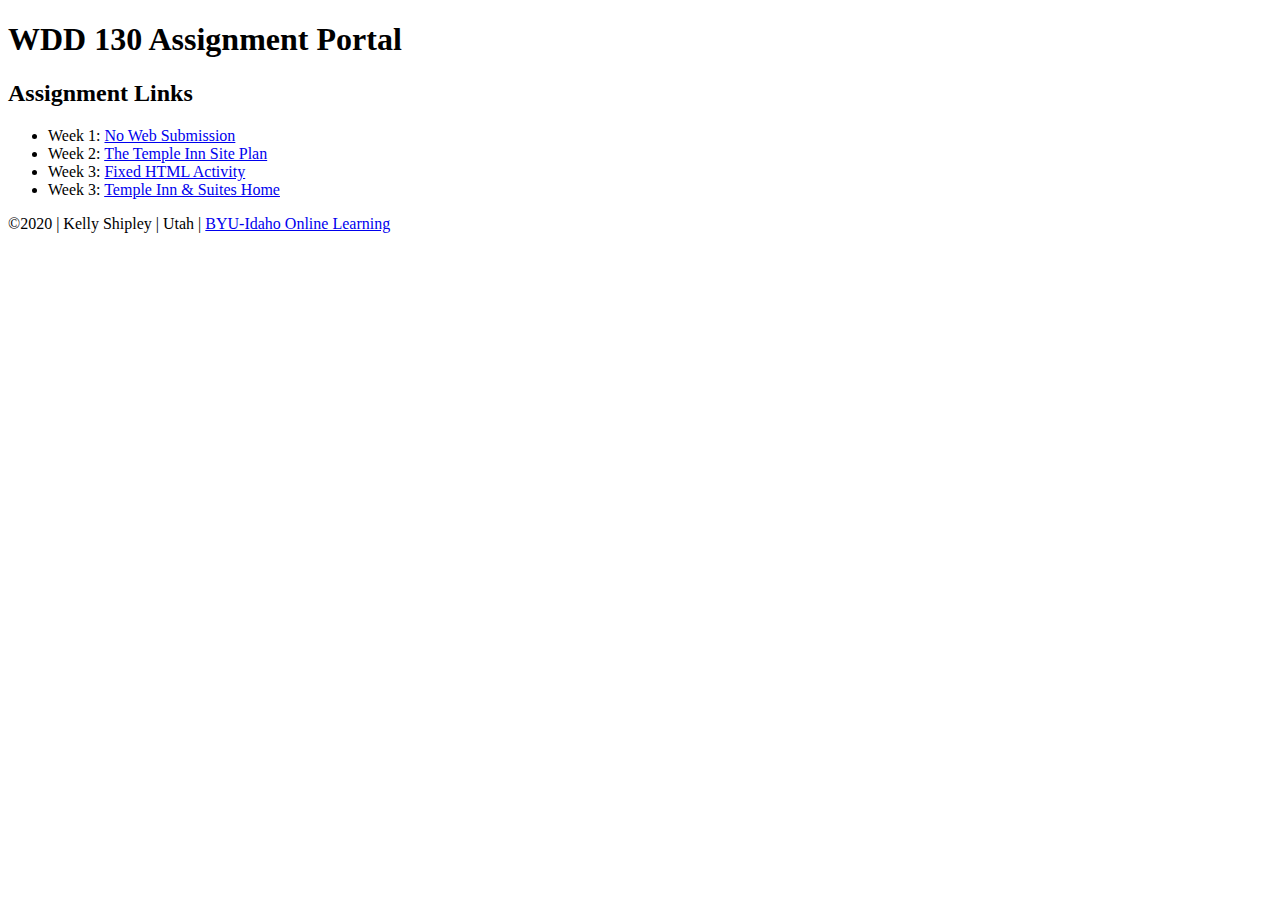
<file: index.html>
<!DOCTYPE html>
<html lang="en">
<head>
    <meta charset="UTF-8">
    <meta name="viewport" content="width=device-width, initial-scale=1.0">
    <title>Kelly Shipley | WDD 130 Assignment Portal</title>
</head>
<body>
    <header>
        <h1>WDD 130 Assignment Portal</h1>
    </header>
    <main>
        <h2>Assignment Links</h2>
        <ul>
            <li>Week 1: <a href="#">No Web Submission</a></li>
            <li>Week 2: <a href="site-plan.html">The Temple Inn Site Plan</a></li>
            <li>Week 3: <a href="fixedhtml.html">Fixed HTML Activity</a></li>
            <li>Week 3: <a href="project/">Temple Inn & Suites Home</a></li>
        </ul>
    </main>
    <footer>
        &copy;2020 | Kelly Shipley | Utah | <a href="https://www.byui.edu/online"
            target="_blank">BYU-Idaho Online Learning</a>
    </footer>
</body>
</html>
</file>
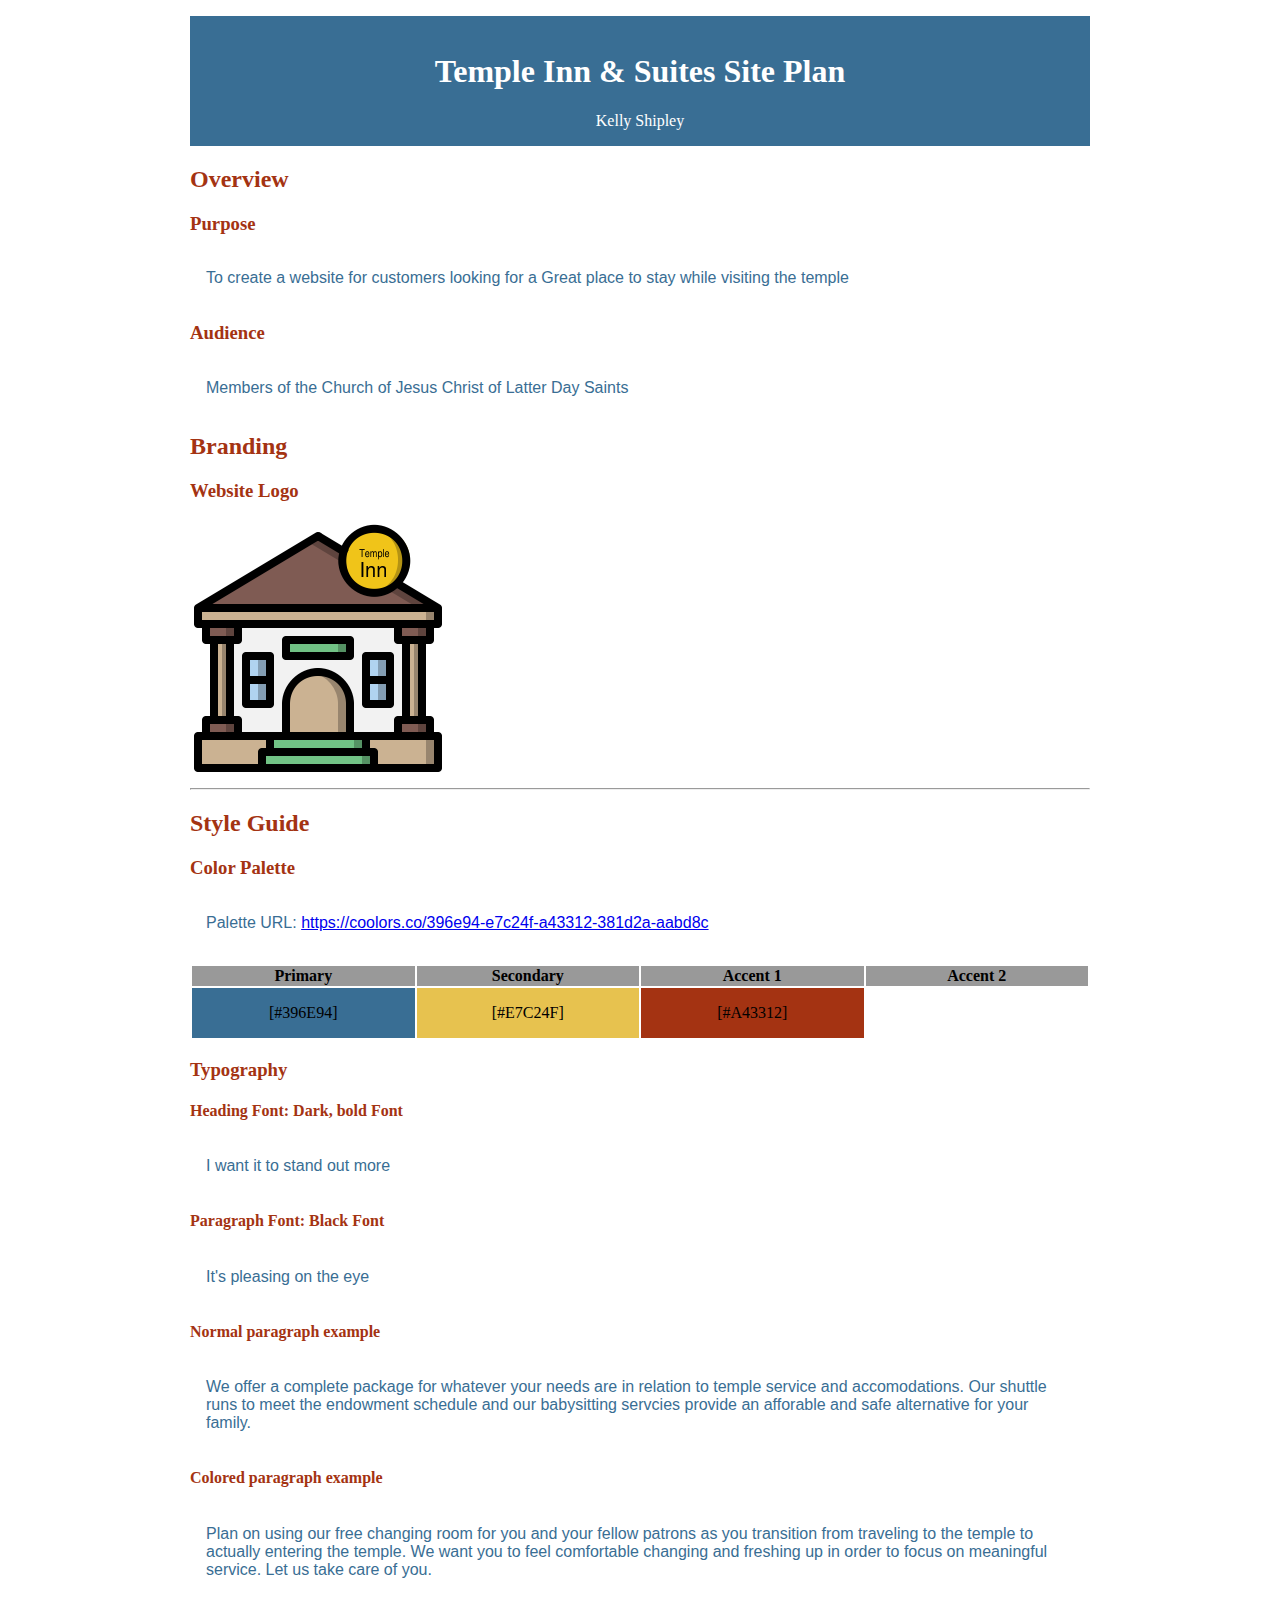
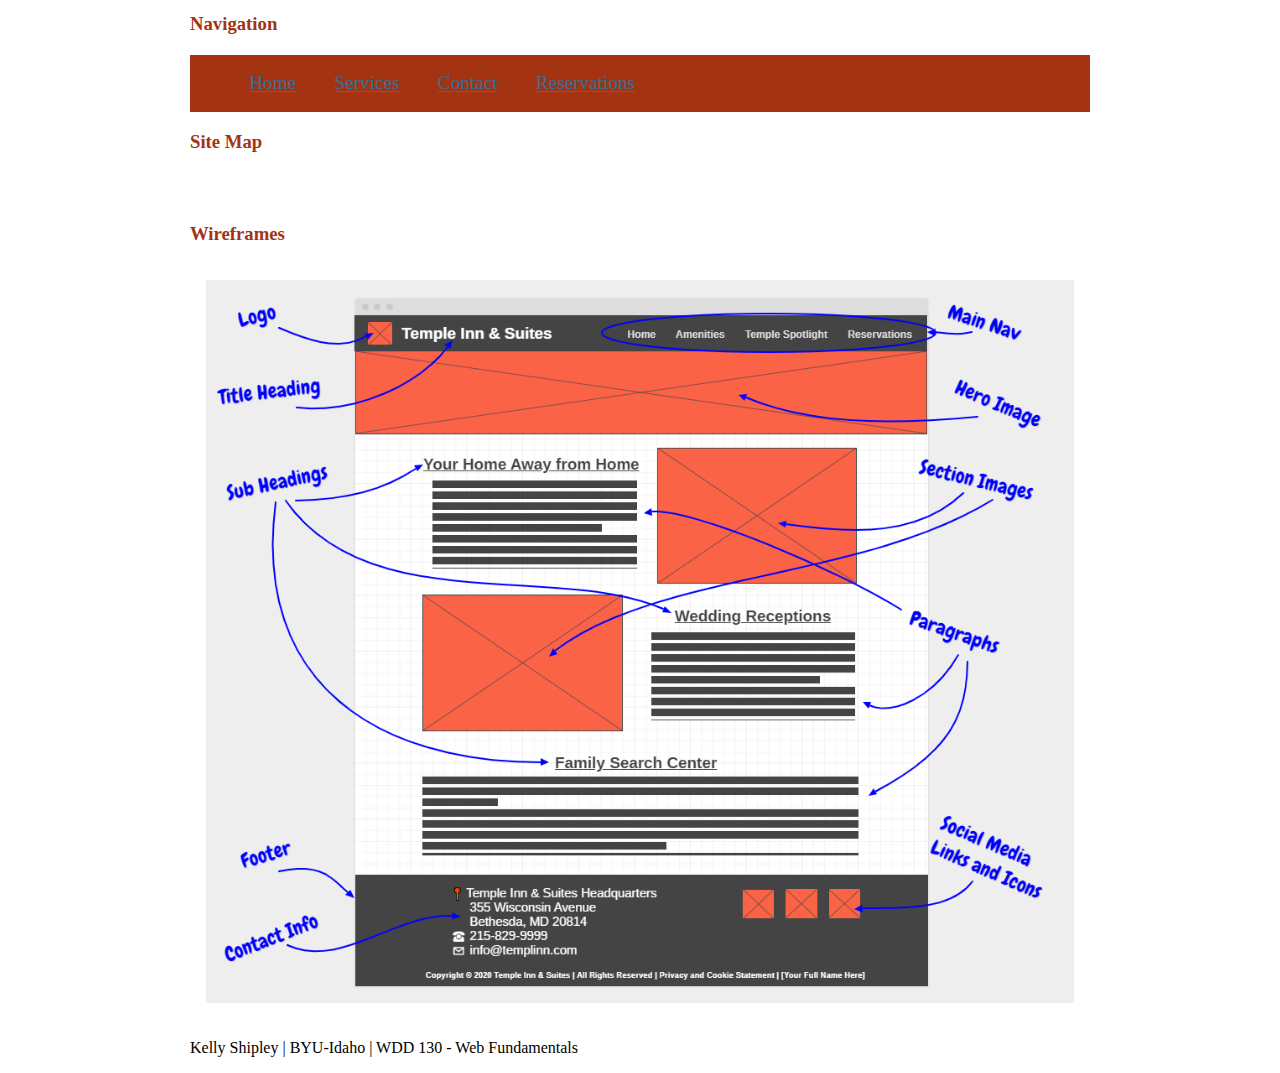
<file: site-plan.html>
<!DOCTYPE html>
<html lang="en">

<head>
    <meta charset="utf-8">
    <title>Site Plan: Temple Inn & Suites Site Plan</title>
    <link rel="stylesheet" href="css/site-plan.css">
</head>

<body>
    <header>
        <h1>Temple Inn & Suites Site Plan</h1>
        <div class="signature">Kelly Shipley</div>
    </header>
    <main>
        <h2>Overview</h2>
        <h3>Purpose</h3>
        <p>To create a website for customers looking for a Great place to stay while visiting the temple</p>
        <h3>Audience</h3>
        <p>Members of the Church of Jesus Christ of Latter Day Saints</p>
        <h2>Branding</h2>
        <h3>Website Logo</h3>
        <img src="images/templeinn-icon.png" alt="Temple Inn Logo" />
        <hr />
        <h2>Style Guide</h2>
        <h3>Color Palette</h3>
        <p>Palette URL: <a href="https://coolors.co/396e94-e7c24f-a43312-381d2a-aabd8c"
                target="_blank">https://coolors.co/396e94-e7c24f-a43312-381d2a-aabd8c</a></p>
        <table class="colors">
            <tr>
                <th>Primary</th>
                <th>Secondary</th>
                <th>Accent 1</th>
                <th>Accent 2</th>
            </tr>
            <tr>
                <td class="primary">[#396E94]</td>
                <td class="secondary">[#E7C24F]</td>
                <td class="accent1">[#A43312]</td>
                <td class="accent2"></td>
            </tr>
        </table>
        <h3>Typography</h3>
        <h4>Heading Font: Dark, bold Font</h4>
        <p>I want it to stand out more</p>
        <h4>Paragraph Font: Black Font</h4>
        <p>It's pleasing on the eye</p>
        <h4>Normal paragraph example</h4>
        <p>We offer a complete package for whatever your needs are in relation to temple service and accomodations. Our
            shuttle runs to meet the endowment schedule and our babysitting servcies provide an afforable and safe
            alternative for your family.</p>
        <h4>Colored paragraph example</h4>
        <p class="colored">Plan on using our free changing room for you and your fellow patrons as you transition from
            traveling to the temple to actually entering the temple. We want you to feel comfortable changing and
            freshing up in order to focus on meaningful service. Let us take care of you.</p>
        <h3>Navigation</h3>
        <nav>
            <ul>
                <li><a href="#">Home</a></li>
                <li><a href="#">Services</a></li>
                <li><a href="#">Contact</a></li>
                <li><a href="#">Reservations</a></li>
            </ul>
        </nav>
        <h3>Site Map</h3>
        <p></p>
        <h3>Wireframes</h3>
        <p><img src="images/wireframe.png" alt="Temple Inn Large Wireframe"></p>
    </main>
    <footer>Kelly Shipley | BYU-Idaho | WDD 130 - Web Fundamentals</footer>
</body>

</html>
</file>
<file: css/site-plan.css>
@import url('https://fonts.googleapis.com/css2?family=Oswald:wght@200&display=swap');
:root {
    --primary-color: #396E94;
    --secondary-color: #E7C24F;
    --accent1-color: #A43312;
    --accent2-color: white;
    --heading-font: "IM Fell French Canon SC";
    --paragraph-font: Lato, Helvetica, sans-serif
}

html {
    background-color: var(--accent2-color);
}

body {
    max-width: 900px;
    margin: 0 auto;
    background-color: white;
    padding: 1em
}

img {
    max-width: 100%
}

h1, h2, h3, h4, h5, h6 {
    font-family: var(--heading-font);
    color: var(--accent1-color);
}

header {
    padding: 1em;
    text-align: center;
    color: var(--accent2-color);
    background-color: var(--primary-color);
}

header>h1 {
    color: var(--accent2-color);
}

p {
    font-family: var(--paragraph-font);
    color: var(--primary-color);
    padding: 1em
}

.colors {
    width: 100%;
    min-width: 350px;
    margin: auto;
    text-align: center
}

.colors th {
    background-color: #999
}

.colors td {
    width: 25%;
    height: 3em
}

.primary {
    background-color: var(--primary-color)
}

.secondary {
    background-color: var(--secondary-color)
}

.accent1 {
    background-color: var(--accent1-color)
}

.accent2 {
    background-color: var(--accent2-color)
}

nav {
    background-color: var(--accent1-color);
    line-height: 3em;
    text-align: center;
    font-size: 1.2em
}

nav>ul {
    list-style-type: none;
    display: flex
}

nav a {
    padding: 1em;
    min-width: 70px
}

nav a:link,
nav a:visited {
    color: var(--primary-color);
}

nav a:hover {
    color: var(--secondary-color);
    background-color:var(--accent2-color)
}
</file>
